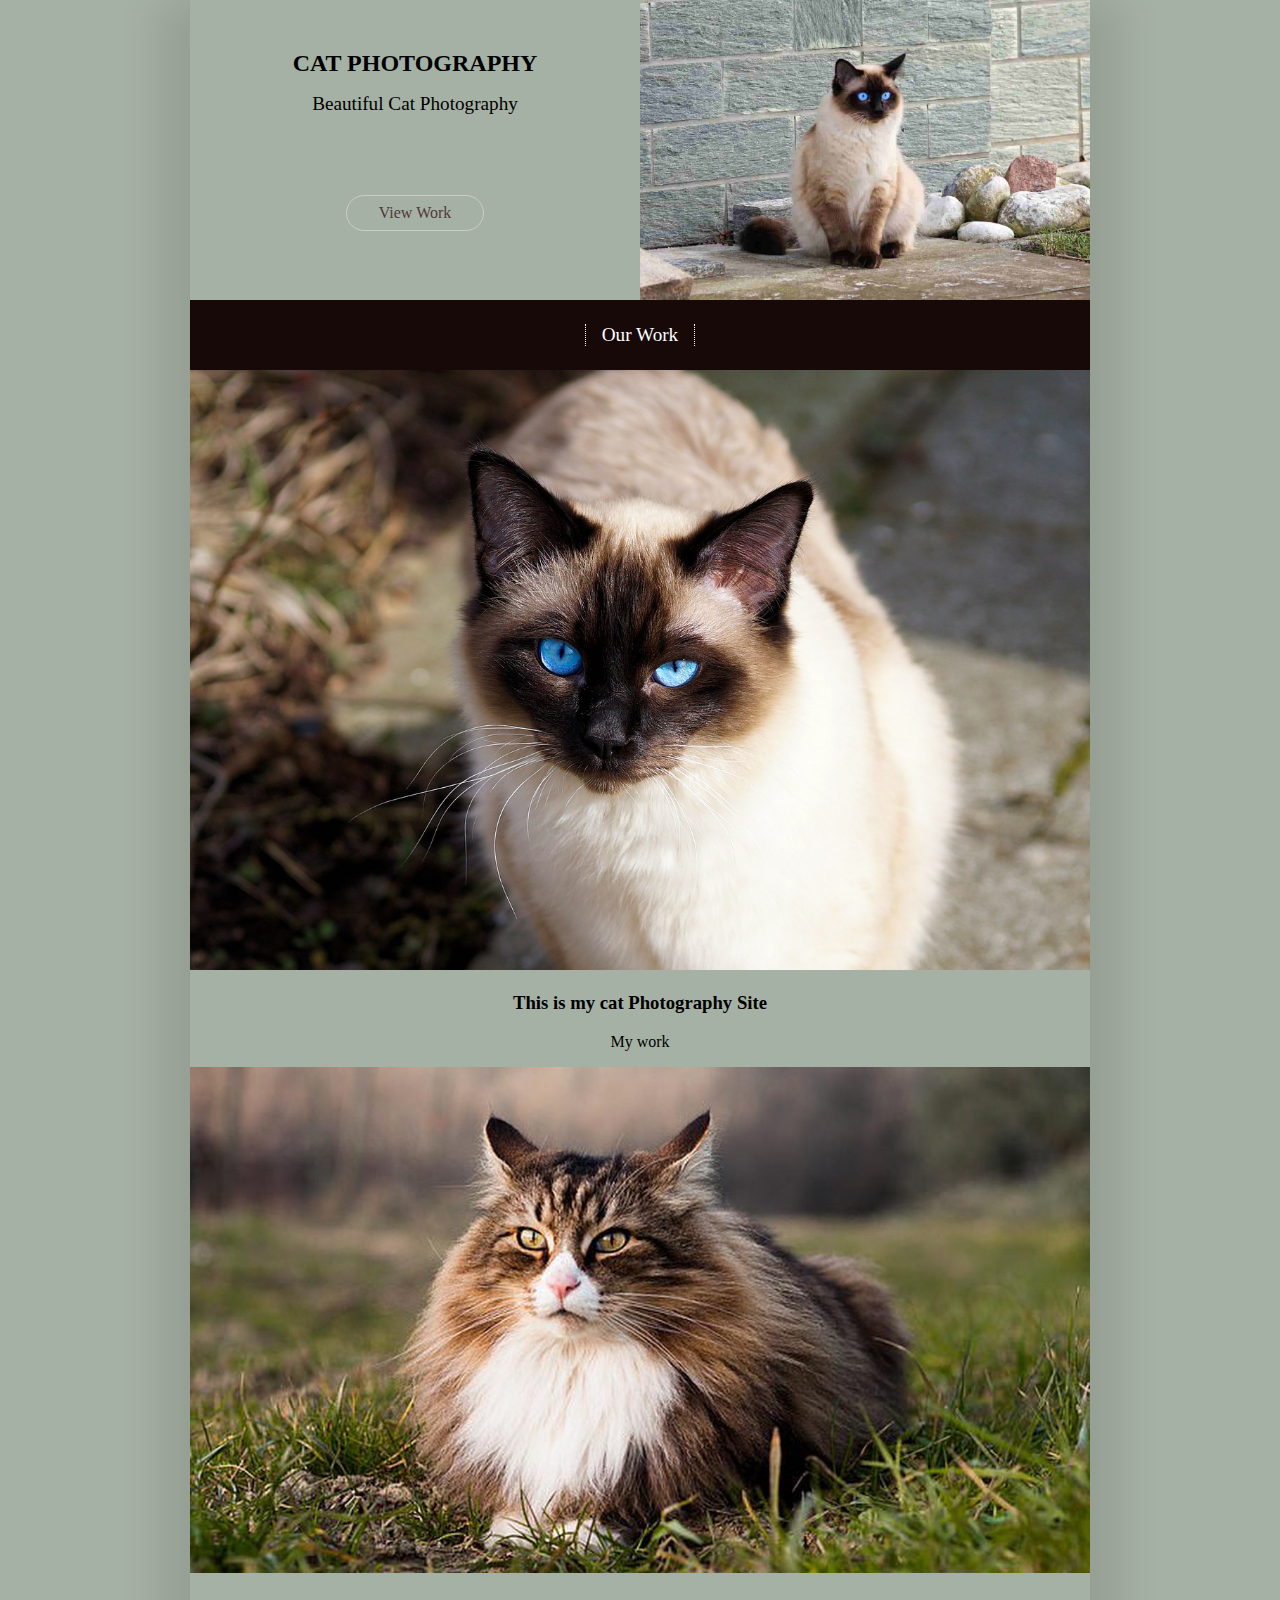
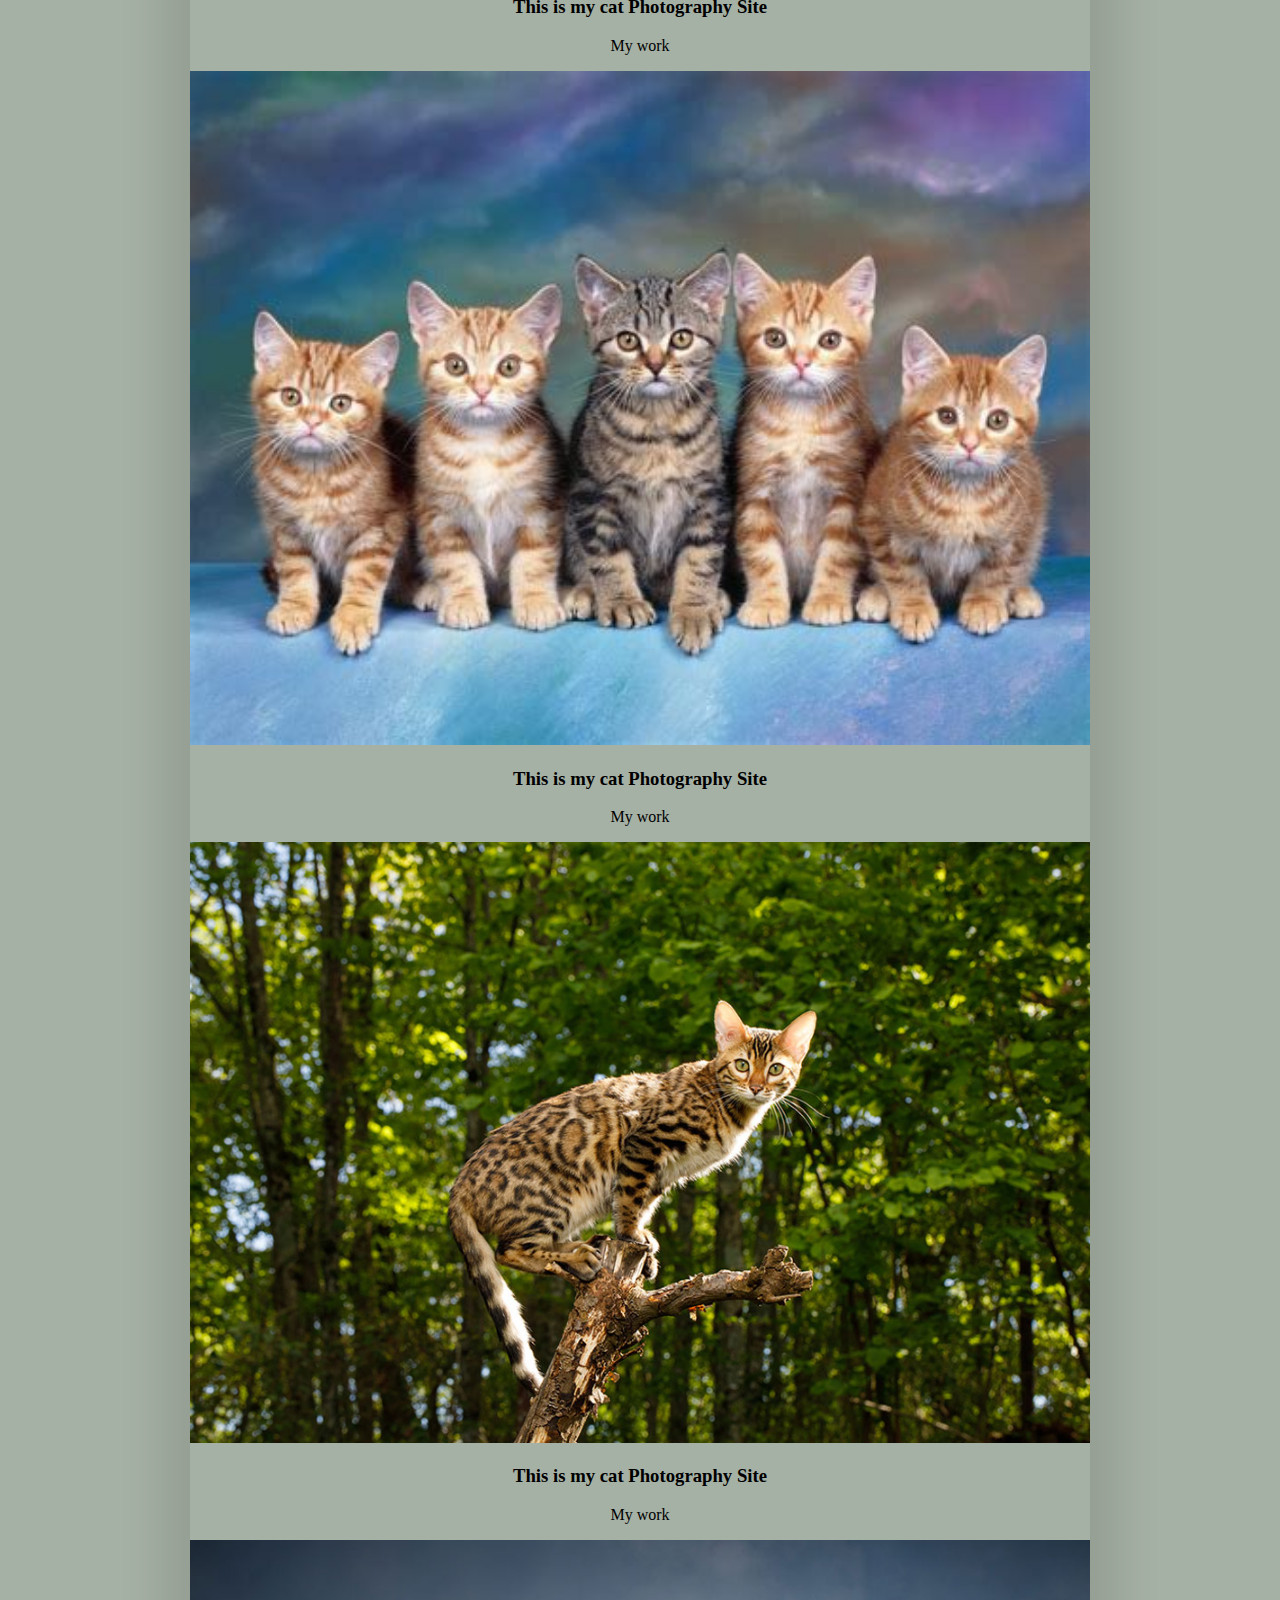
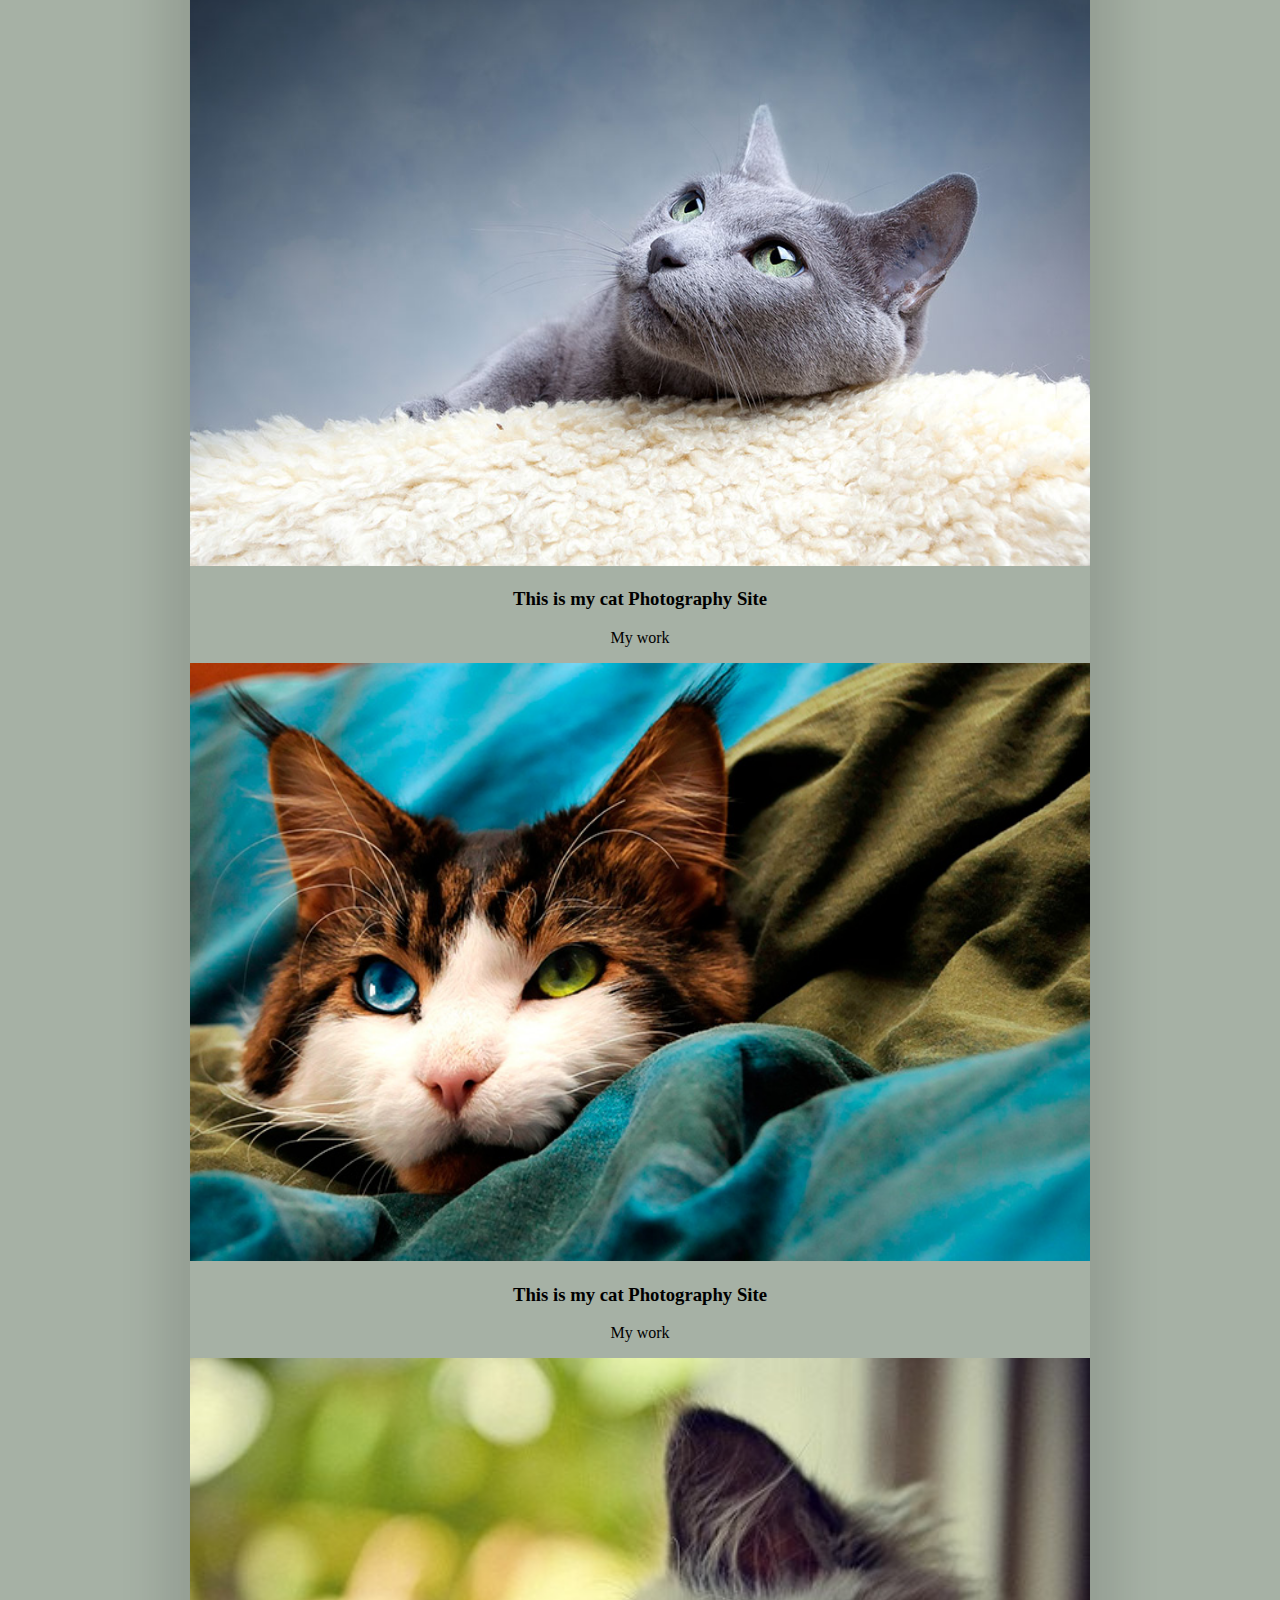
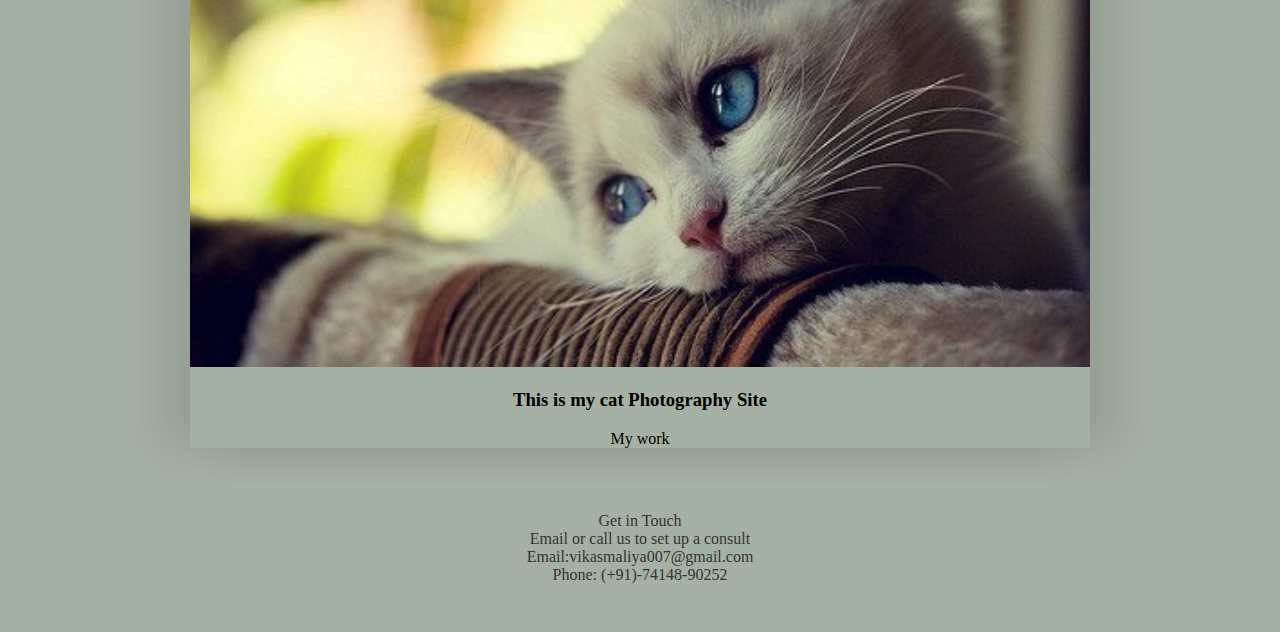
<file: index.html>
<!DOCTYPE html>
<html lang="en">

<head>
    <meta charset="UTF-8">
    <meta http-equiv="X-UA-Compatible" content="IE=edge">
    <meta name="viewport" content="width=device-width, initial-scale=1.0">
    <title>Photography Site</title>
    <link rel="stylesheet" href="styles.css">


</head>

<body>
    <main>
        <div class="total">
            <div class="head-text">
                <div id="text-side">
                    <h1>Cat Photography</h1>
                    <h2>Beautiful Cat Photography
                    </h2>
                    <a href="#ourwork" class="btn" id="view-work">View Work</a>
                    <!-- <button class="btn">view work</button> -->
                </div>
            </div>
            <img src="Photography Site-8.jpg" alt="Snow" id="img1">
        </div>
        <div class="main">
            <div id="header">
                <h2> <a name="ourwork">Our Work</a></h2>
            </div>


            <img src="Photography Site-1.jpg" alt="Snow" style="width:100%">
            <div class="left-side">
                <h3>This is my cat Photography Site</h3>
                <p>My work</p>
            </div>


            <img src="Photography Site-2.jpg" alt="Snow" style="width:100%">
            <div class="left-side">
                <h3>This is my cat Photography Site</h3>
                <p>My work</p>
            </div>


            <img src="Photography Site-3.jpg" alt="Snow" style="width:100%">
            <div class="left-side">
                <h3>This is my cat Photography Site</h3>
                <p>My work</p>
            </div>



            <img src="Photography Site-4.jpg" alt="Snow" style="width:100%">
            <div class="left-side">
                <h3>This is my cat Photography Site</h3>
                <p>My work</p>
            </div>


            <img src="Photography Site-5.jpg" alt="Snow" style="width:100%">
            <div class="left-side">
                <h3>This is my cat Photography Site</h3>
                <p>My work</p>
            </div>


            <img src="Photography Site-6.jpg" alt="Snow" style="width:100%">
            <div class="left-side">
                <h3>This is my cat Photography Site</h3>
                <p>My work</p>
            </div>


            <img src="Photography Site-7.jpg" alt="Snow" style="width:100%">
            <div class="left-side">
                <h3>This is my cat Photography Site</h3>
                <p>My work</p>
            </div>
        </div>
    </main>
    <div class="foot">
        <footer>
            <p>Get in Touch<br> Email or call us to set up a consult
                <br a href="vikasmaliya007@gmail.com">Email:vikasmaliya007@gmail.com</a>
                <br> Phone: (+91)-74148-90252</p>

        </footer>
    </div>
</body>

</html>
</file>
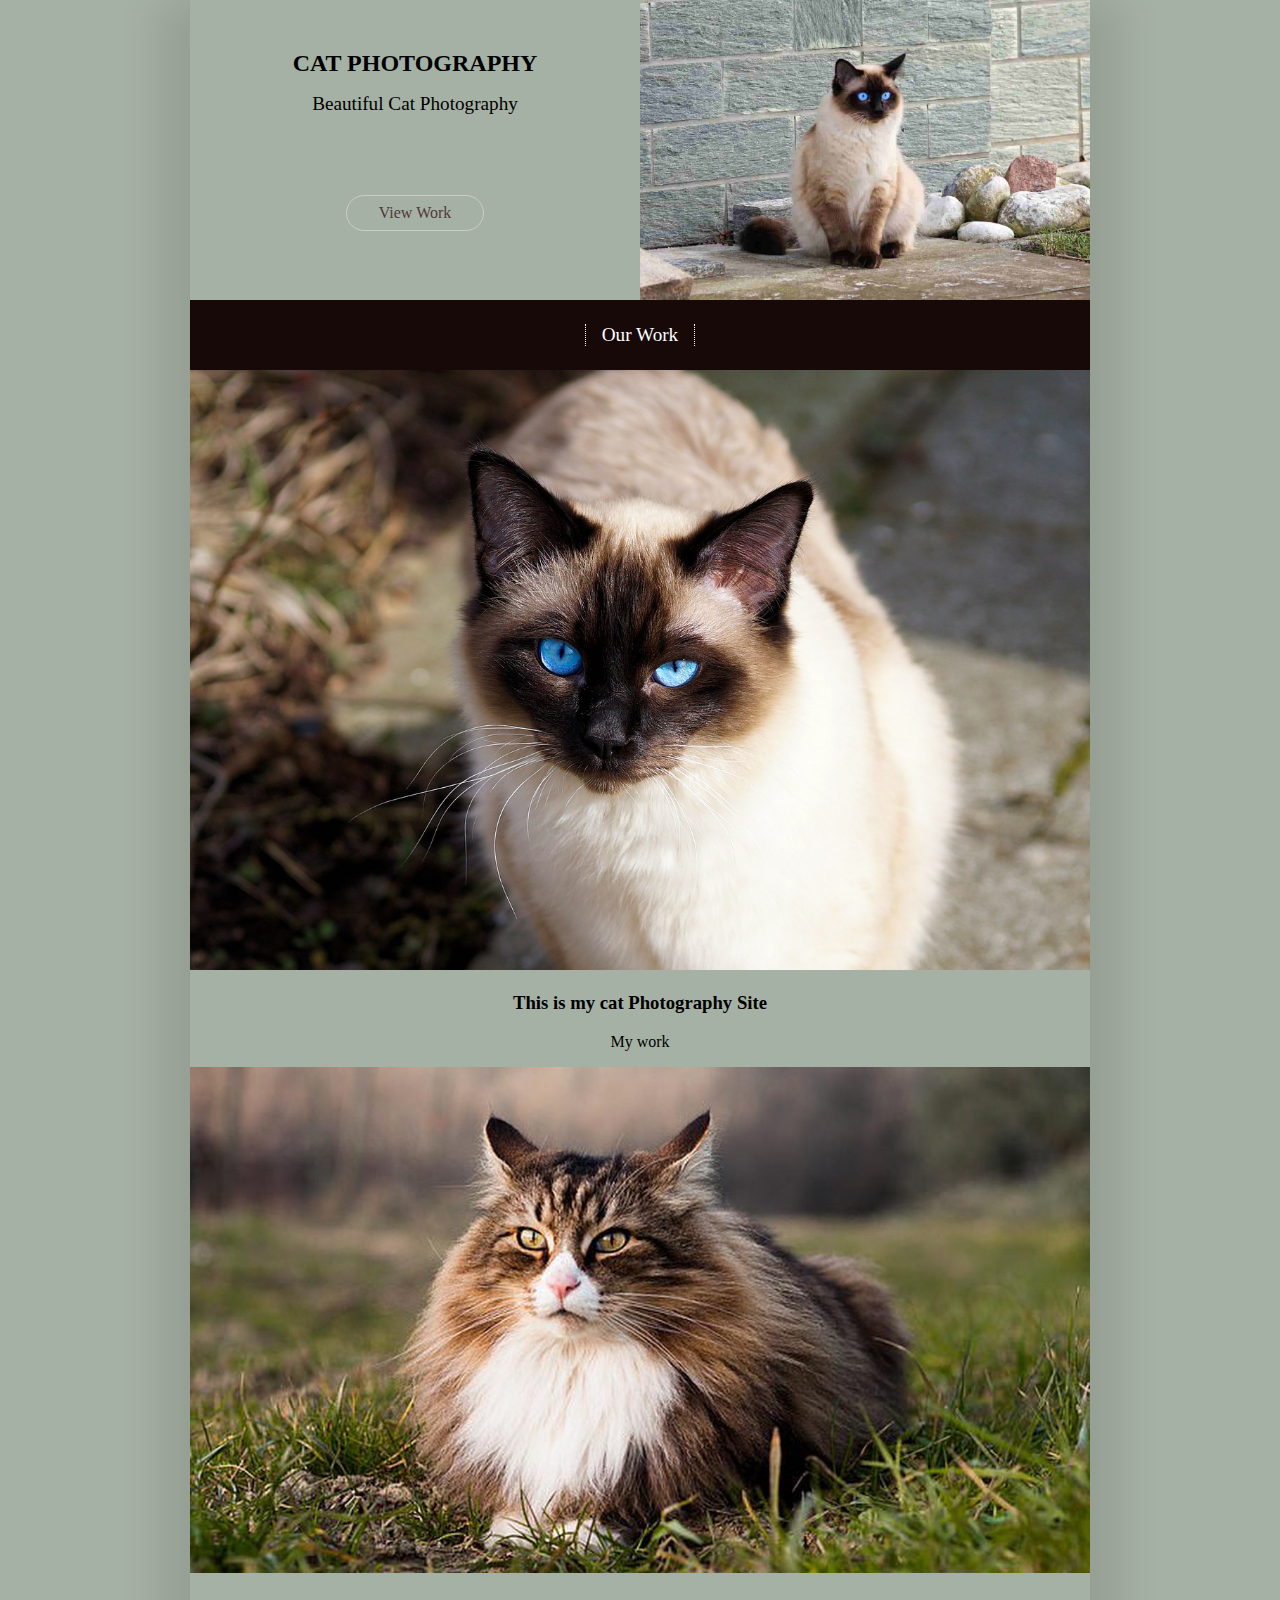
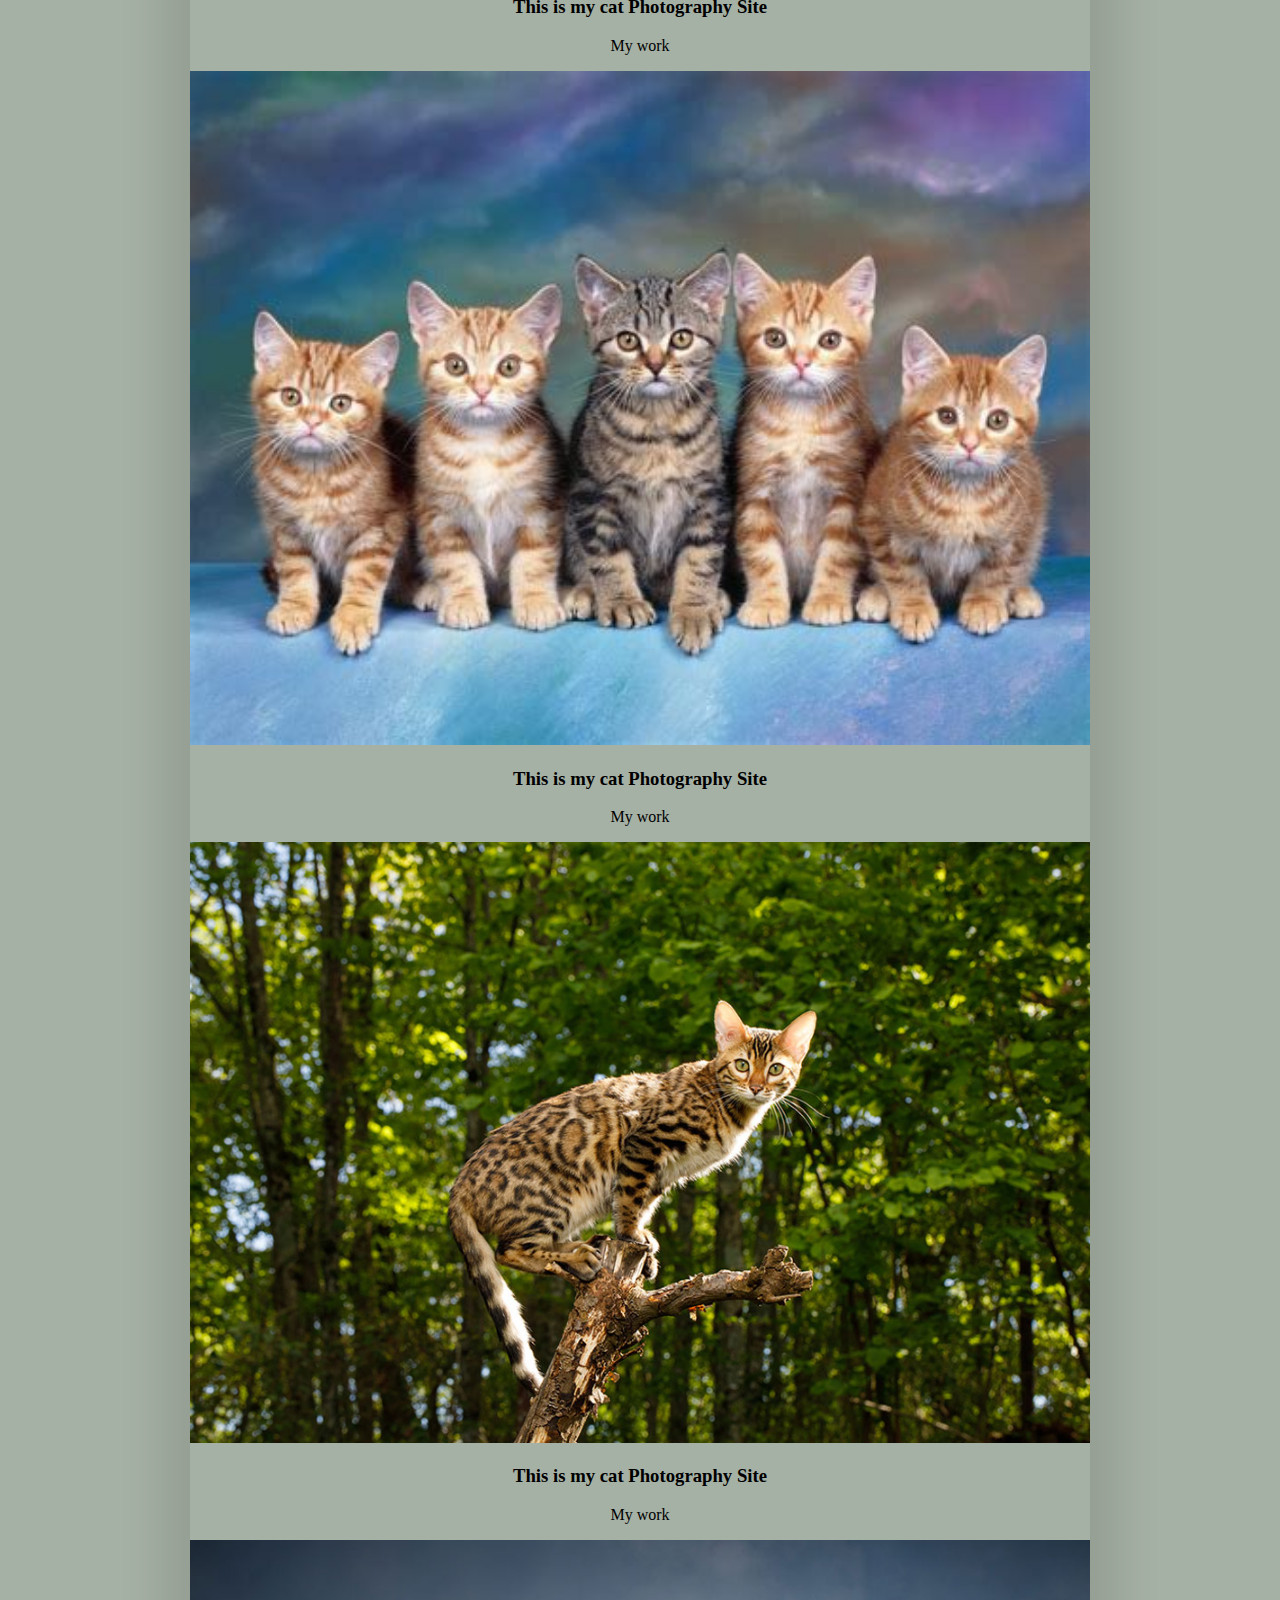
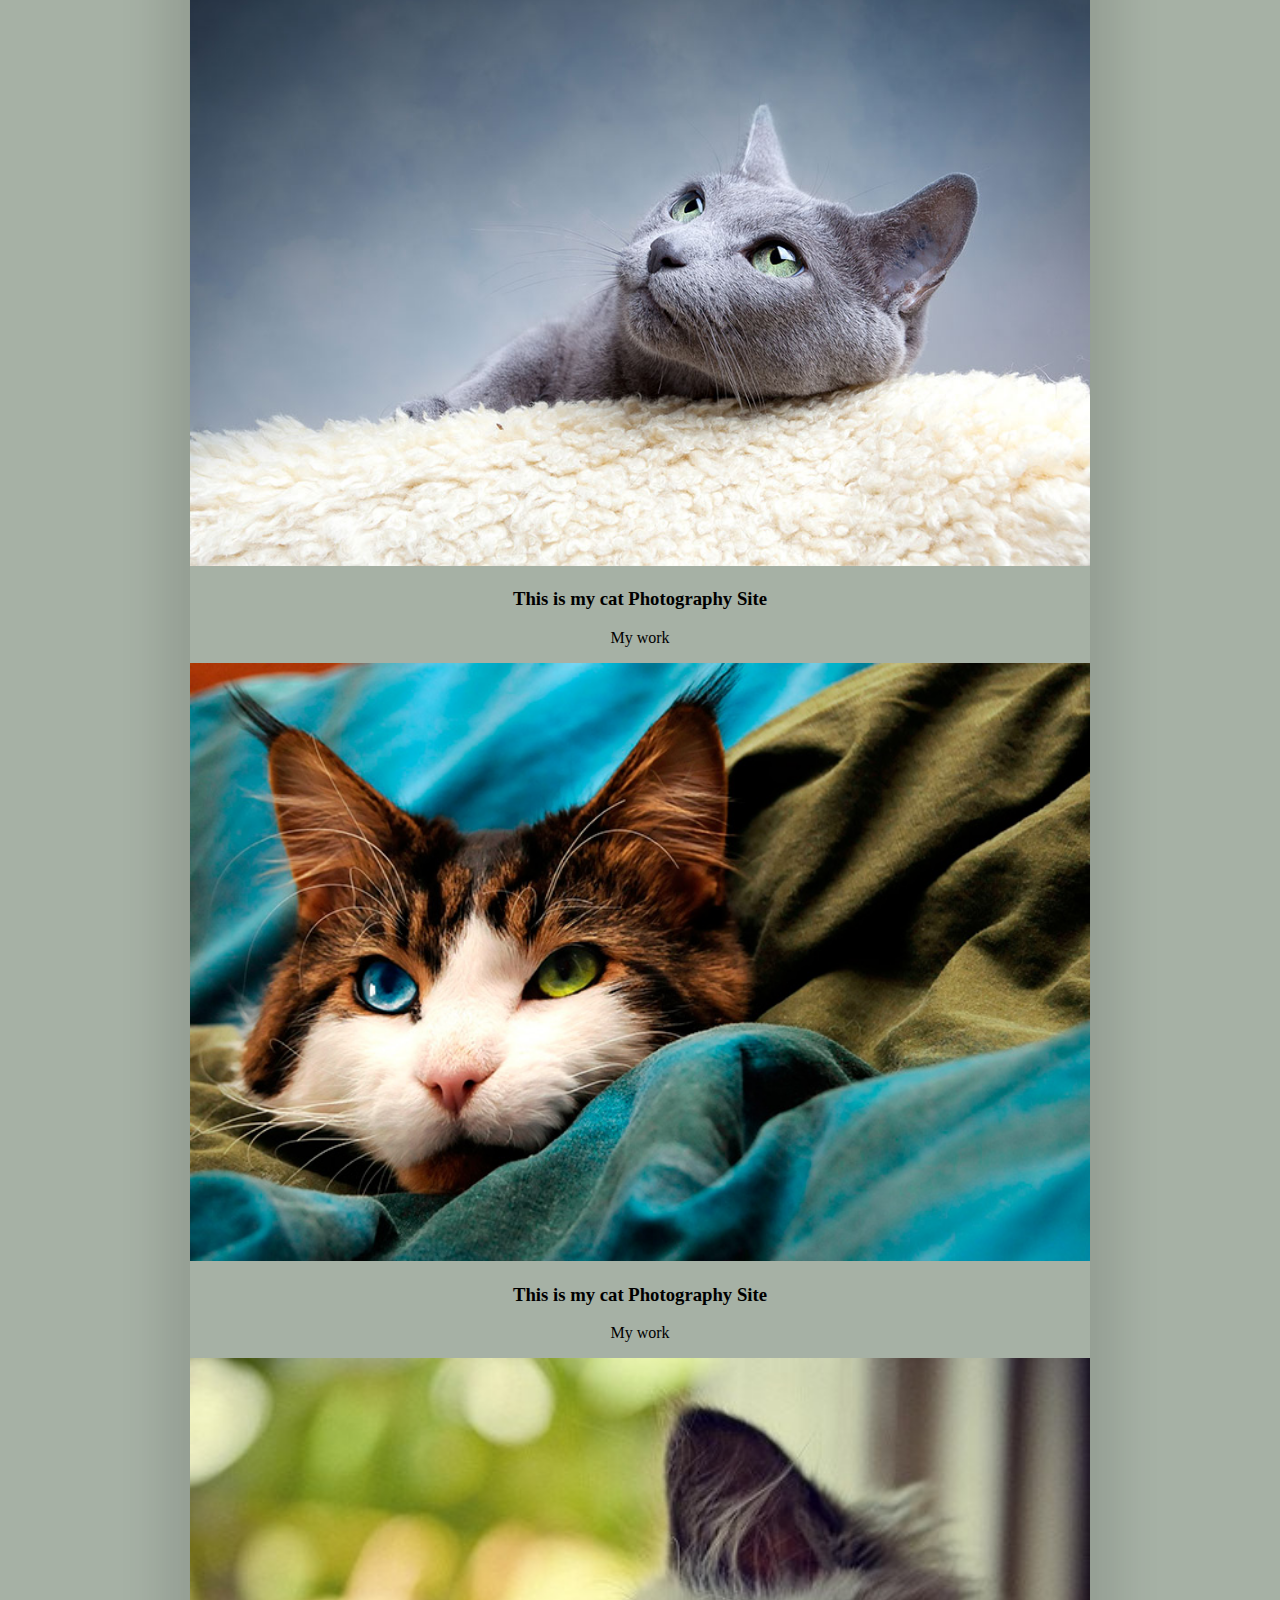
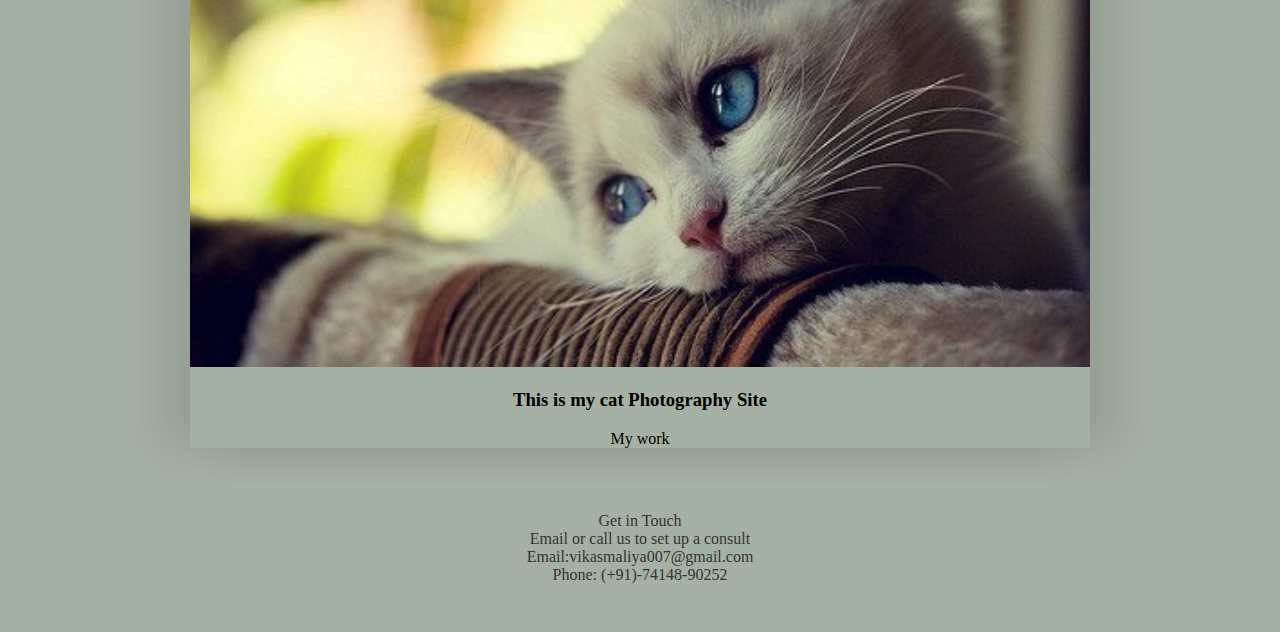
<file: HTML---CSS-Mini-Project---HTML---CSS-Mini-Project---0dnekz6p8r2z/index.html>
<!DOCTYPE html>
<html lang="en">

<head>
    <meta charset="UTF-8">
    <meta http-equiv="X-UA-Compatible" content="IE=edge">
    <meta name="viewport" content="width=device-width, initial-scale=1.0">
    <title>Photography Site</title>
    <link rel="stylesheet" href="styles.css">


</head>

<body>
    <main>
        <div class="total">
            <div class="head-text">
                <div id="text-side">
                    <h1>Cat Photography</h1>
                    <h2>Beautiful Cat Photography
                    </h2>
                    <a href="#ourwork" class="btn" id="view-work">View Work</a>
                    <!-- <button class="btn">view work</button> -->
                </div>
            </div>
            <img src="Photography Site-8.jpg" alt="Snow" id="img1">
        </div>
        <div class="main">
            <div id="header">
                <h2> <a name="ourwork">Our Work</a></h2>
            </div>


            <img src="Photography Site-1.jpg" alt="Snow" style="width:100%">
            <div class="left-side">
                <h3>This is my cat Photography Site</h3>
                <p>My work</p>
            </div>


            <img src="Photography Site-2.jpg" alt="Snow" style="width:100%">
            <div class="left-side">
                <h3>This is my cat Photography Site</h3>
                <p>My work</p>
            </div>


            <img src="Photography Site-3.jpg" alt="Snow" style="width:100%">
            <div class="left-side">
                <h3>This is my cat Photography Site</h3>
                <p>My work</p>
            </div>



            <img src="Photography Site-4.jpg" alt="Snow" style="width:100%">
            <div class="left-side">
                <h3>This is my cat Photography Site</h3>
                <p>My work</p>
            </div>


            <img src="Photography Site-5.jpg" alt="Snow" style="width:100%">
            <div class="left-side">
                <h3>This is my cat Photography Site</h3>
                <p>My work</p>
            </div>


            <img src="Photography Site-6.jpg" alt="Snow" style="width:100%">
            <div class="left-side">
                <h3>This is my cat Photography Site</h3>
                <p>My work</p>
            </div>


            <img src="Photography Site-7.jpg" alt="Snow" style="width:100%">
            <div class="left-side">
                <h3>This is my cat Photography Site</h3>
                <p>My work</p>
            </div>
        </div>
    </main>
    <div class="foot">
        <footer>
            <p>Get in Touch<br> Email or call us to set up a consult
                <br a href="vikasmaliya007@gmail.com">Email:vikasmaliya007@gmail.com</a>
                <br> Phone: (+91)-74148-90252</p>

        </footer>
    </div>
</body>

</html>
</file>
<file: styles.css>
body {
        background-color: rgb(166, 177, 165);
        color: rgb(81, 81, 105);
        height: auto;
        margin: 0;
    }
    
    h1 {
        font-size: 1.5rem;
        text-transform: uppercase;
        margin-top: 50px;
    }
    
    h2 {
        font-weight: 400;
        font-size: 1.2rem;
        text-transform: capitalize;
        text-align: center;
        color: rgb(0, 0, 0);
        margin: 0px;
    }
    
    #img1 {
        float: right;
        width: 50%;
        height: 300px;
    }
    
    #text-side {
        float: left;
        width: 50%;
        color: black;
        text-align: center;
    }
    
    #text-side h2 {
        color: black;
        text-align: center;
    }
    
    main {
        max-width: 900px;
        margin: auto;
        box-shadow: 30px 0px 40px rgba(0, 0, 0, 0.1), -30px 0px 40px rgba(0, 0, 0, 0.1);
    }
    
    .total {
        background: rgb(252, 245, 245);
    }
    
    .head-text h2 {
        color: rgb(199, 187, 187);
    }
    
    .btn {
        padding: 0.5rem 2rem;
        border: 1px #ccc solid;
        display: inline-block;
        margin: 5rem 0 0;
        border-radius: 50px;
        text-decoration: none;
        color: rgb(80, 57, 57);
        justify-content: center;
        /* transition: 500ms ease; */
    }
    
    .btn:hover {
        background: #f4f4f4;
    }
    
    #header {
        padding: 1.5rem;
        text-align: center;
        background: rgb(24, 9, 9);
        color: #fff;
        clear: both;
    }
    
    #header h2 {
        border-left: dotted 1px #fff;
        border-right: dotted 1px #fff;
        display: inline-block;
        padding-right: 1rem;
        padding-left: 1rem;
        text-align: center;
        color: rgb(255, 255, 255);
    }
    
    .left-side {
        color: black;
        text-align: center;
    }
    
    footer {
        text-align: center;
        padding: 2rem 1rem;
        margin: auto;
        color: #333;
    }
    
    footer h3 {
        font-size: 3rem;
        margin-bottom: 0;
    }
    /* Screen Sizes 500px and Up */
    
    @media screen and (max-width: 500px) {
        #total {
            display: flex;
            height: 100%;
        }
        #text-side {
            width: 100%;
        }
        #img1 {
            width: 100%;
        }
    }
    /* Screen Sizes 700px and Up */
    
    @media (max-width: 500px) {
        .btn {
            padding: 1rem;
            margin: 20px;
        }
    }
</file>
<file: HTML---CSS-Mini-Project---HTML---CSS-Mini-Project---0dnekz6p8r2z/styles.css>
body {
        background-color: rgb(166, 177, 165);
        color: rgb(81, 81, 105);
        height: auto;
        margin: 0;
    }
    
    h1 {
        font-size: 1.5rem;
        text-transform: uppercase;
        margin-top: 50px;
    }
    
    h2 {
        font-weight: 400;
        font-size: 1.2rem;
        text-transform: capitalize;
        text-align: center;
        color: rgb(0, 0, 0);
        margin: 0px;
    }
    
    #img1 {
        float: right;
        width: 50%;
        height: 300px;
    }
    
    #text-side {
        float: left;
        width: 50%;
        color: black;
        text-align: center;
    }
    
    #text-side h2 {
        color: black;
        text-align: center;
    }
    
    main {
        max-width: 900px;
        margin: auto;
        box-shadow: 30px 0px 40px rgba(0, 0, 0, 0.1), -30px 0px 40px rgba(0, 0, 0, 0.1);
    }
    
    .total {
        background: rgb(252, 245, 245);
    }
    
    .head-text h2 {
        color: rgb(199, 187, 187);
    }
    
    .btn {
        padding: 0.5rem 2rem;
        border: 1px #ccc solid;
        display: inline-block;
        margin: 5rem 0 0;
        border-radius: 50px;
        text-decoration: none;
        color: rgb(80, 57, 57);
        justify-content: center;
        /* transition: 500ms ease; */
    }
    
    .btn:hover {
        background: #f4f4f4;
    }
    
    #header {
        padding: 1.5rem;
        text-align: center;
        background: rgb(24, 9, 9);
        color: #fff;
        clear: both;
    }
    
    #header h2 {
        border-left: dotted 1px #fff;
        border-right: dotted 1px #fff;
        display: inline-block;
        padding-right: 1rem;
        padding-left: 1rem;
        text-align: center;
        color: rgb(255, 255, 255);
    }
    
    .left-side {
        color: black;
        text-align: center;
    }
    
    footer {
        text-align: center;
        padding: 2rem 1rem;
        margin: auto;
        color: #333;
    }
    
    footer h3 {
        font-size: 3rem;
        margin-bottom: 0;
    }
    /* Screen Sizes 500px and Up */
    
    @media screen and (max-width: 500px) {
        #total {
            display: flex;
            height: 100%;
        }
        #text-side {
            width: 100%;
        }
        #img1 {
            width: 100%;
        }
    }
    /* Screen Sizes 700px and Up */
    
    @media (max-width: 500px) {
        .btn {
            padding: 1rem;
            margin: 20px;
        }
    }
</file>
